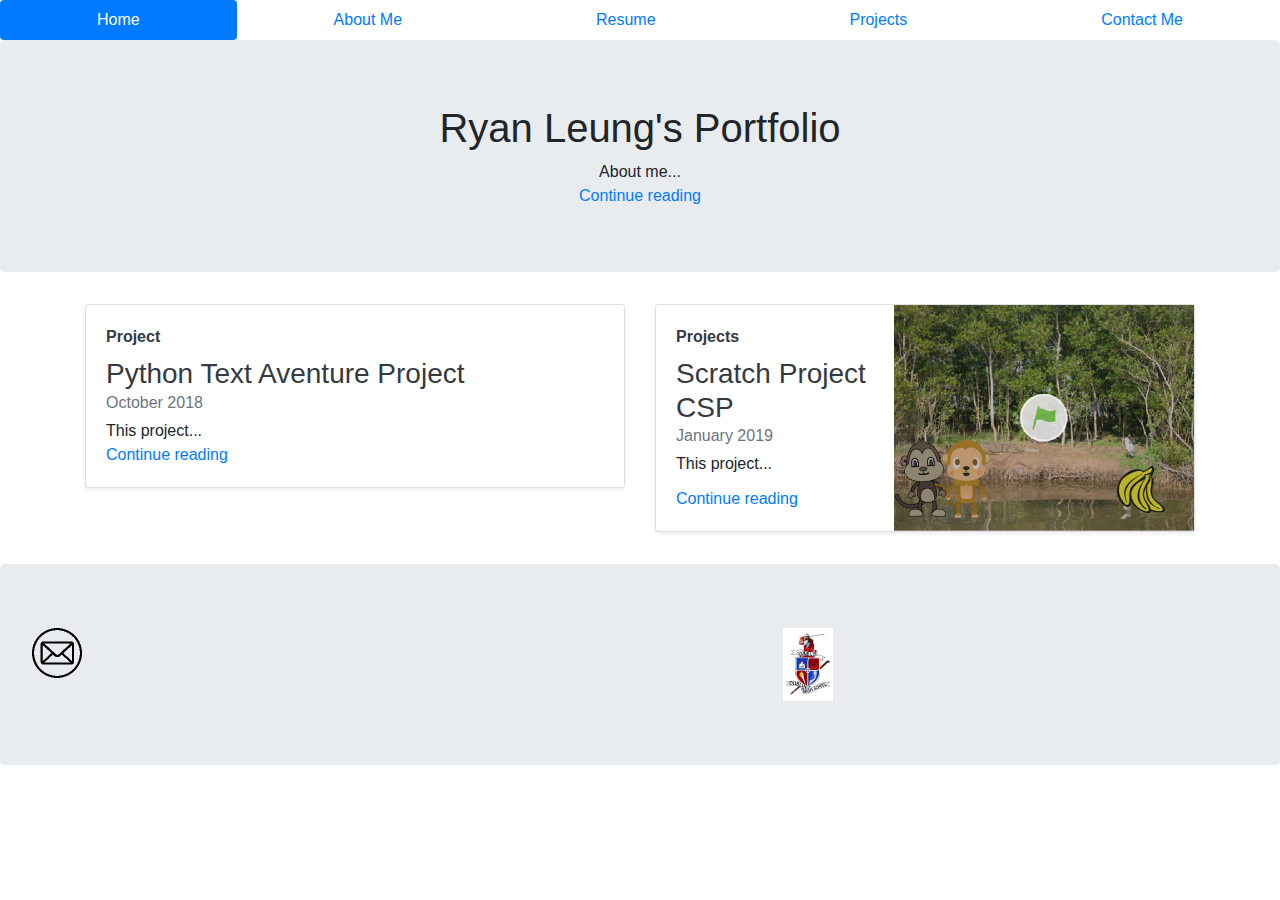
<file: index.html>
<!DOCTYPE HTML>
<html>
  <!---Start of Header--->
  <head>
    <link href="bootstrap-4.1.3-dist/bootstrap.css" type="text/css" rel="stylesheet">
  </head>
  <!---<body id = "home">--->
      <nav class="nav nav-pills nav-fill">
        <a class="nav-item nav-link active" href="index.html">Home</a>
        <a class="nav-item nav-link" href="Leung_AboutMe.html">About Me</a>
        <a class="nav-item nav-link" href="Leung_Resume.html">Resume</a>
        <a class="nav-item nav-link" href="Leung_Projects.html">Projects</a>
        <a class="nav-item nav-link" href="Leung_Contact.html">Contact Me</a>
      </nav>
      <!---End of header--->
    <div class="jumbotron">
  <div class="container"></div>
    <center><strong><h1>Ryan Leung's Portfolio</h1></strong>
      <p class="card-text mb-auto">About me...</p>
    <a href="Leung_AboutMe.html">Continue reading</a></center>
  </div>
    <div class="container">
      <div class="row mb-2">
        <div class="col-md-6">
          <div class="card flex-md-row mb-4 shadow-sm h-md-250">
            <div class="card-body d-flex flex-column align-items-start">
              <strong class="d-inline-block mb-2 text-primary text-dark">Project</strong>
              <h3 class="mb-0">
                <a class="text-dark" href="#">Python Text Aventure Project</a>
              </h3>
              <div class="mb-1 text-muted">October 2018</div>
              <p class="card-text mb-auto">This project...</p>
              <a href="Leung_Projects.html">Continue reading</a>
            </div>
          </div>
        </div>
        <div class="col-md-6">
          <div class="card flex-md-row mb-4 shadow-sm h-md-250">
            <div class="card-body d-flex flex-column align-items-start">
              <strong class="d-inline-block mb-2 text-success text-dark">Projects</strong>
              <h3 class="mb-0">
                <a class="text-dark" href="#">Scratch Project CSP</a>
              </h3>
                <div class="mb-1 text-muted">January 2019</div>
                  <p class="card-text mb-auto">This project...</p>
                  <a href="Leung_Projects.html">Continue reading</a>
                </div>
                <img class="card-img-right flex-auto d-none d-lg-block" src="images/Capture.jpg">
            </div>
          </div>
        </div>
    <!--<div class="row mb-2">
        <div class="col-md-6">
          <div class="card flex-md-row mb-4 shadow-sm h-md-250">
            <div class="card-body d-flex flex-column align-items-start">
              <strong class="d-inline-block mb-2 text-primary text-dark">Work experience</strong>
              <h3 class="mb-0">
                <a class="text-dark" href="#">Sap Internship</a>
              </h3>
              <p class="card-text mb-auto">Summer 2018</p></p>
              <p class="card-text mb-auto">Add words...</p>
              <a href="#">Continue reading</a>
            </div>
            <img class="card-img-right flex-auto d-none d-lg-block" src="images/Gael2.jpg">
          </div>
        </div>-->
        <!--<div class="col-md-6">
          <div class="card flex-md-row mb-4 shadow-sm h-md-250">
            <div class="card-body d-flex flex-column align-items-start">
              <strong class="d-inline-block mb-2 text-success text-dark">Projects</strong>
              <h3 class="mb-0">
                <a class="text-dark" href="#">MIT App Inventor Project</a>
              </h3>
              <div class="mb-1 text-muted">October 2018</div>
              <p class="card-text mb-auto">This project...</p>
              <a href="Leung_Projects.html">Continue reading</a>
            </div>
            <img class="card-img-right flex-auto d-none d-lg-block" src="images/GMIT.jpg">
          </div>
        </div>
      </div>
    </div>-->
  </div>
<!---End of content--->
<!---Start of footer--->
  <footer class="cointainer">
    <div class="jumbotron">
     <div class="row">
      <div class="col-3">
      <a href="Leung_Contact.html">
         <img src="images/Email_Image.jpg" style="max-width:100px">
       </a>
      </div>
      <div class="col-5">
      <a href="https://www.dublin.k12.ca.us/dhs">
         <img src="images/DHS.jpg" style="max-width:100px" class="float-right">
       </a>
     </div>
    </div>
  </footer>
  </body>
</html>
<!---End of footer--->
</file>
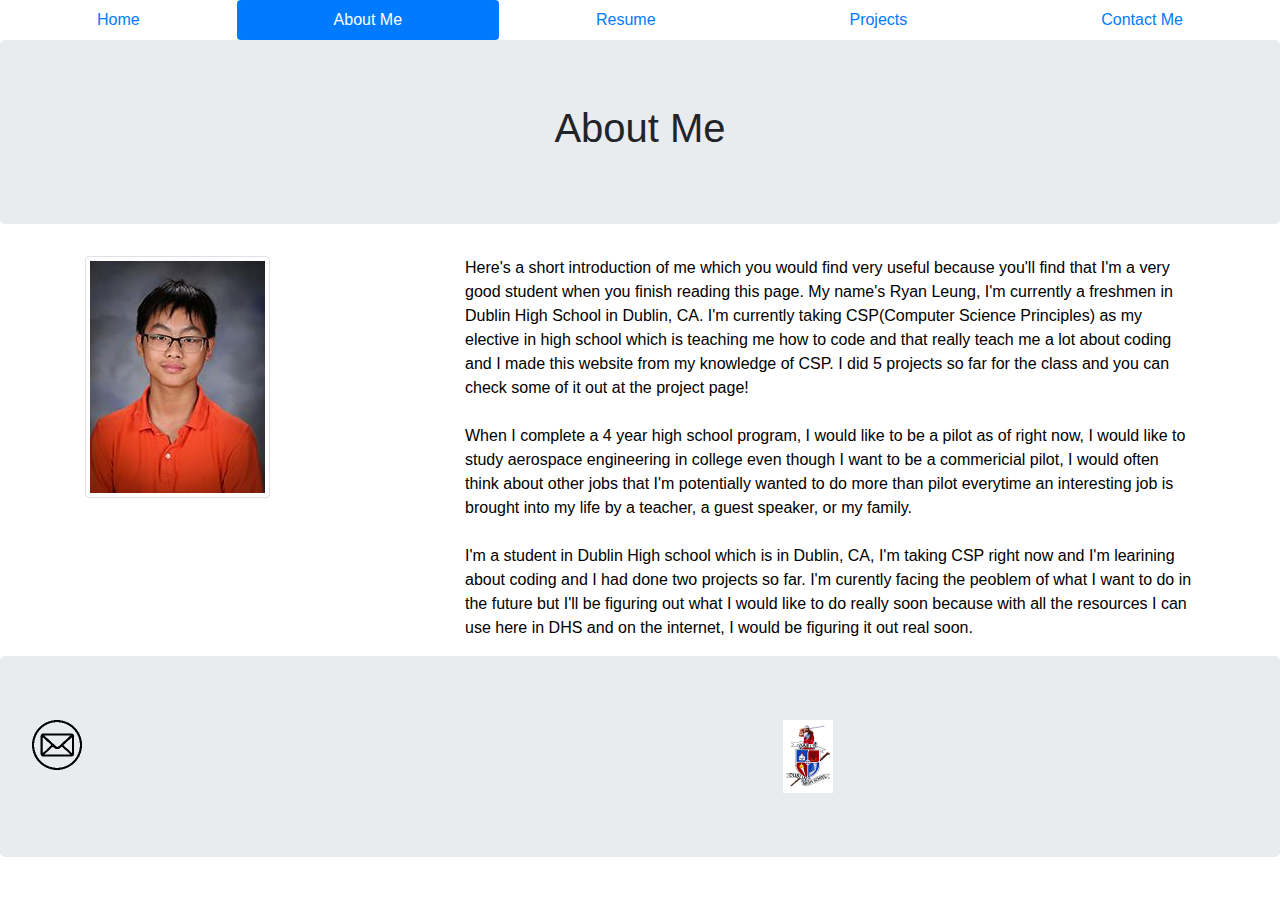
<file: Leung_AboutMe.html>
<!DOCTYPE HTML>
<html>
    <!---Start of header--->
  <head>
    <link href="bootstrap-4.1.3-dist/bootstrap.css" type="text/css" rel="stylesheet">
  </head>
  <body>
    <body style="background-color:white;">
      <nav class="nav nav-pills nav-fill">
        <a class="nav-item nav-link" href="index.html">Home</a>
        <a class="nav-item nav-link active" href="Leung_AboutMe.html">About Me</a>
        <a class="nav-item nav-link" href="Leung_Resume.html">Resume</a>
        <a class="nav-item nav-link" href="Leung_Projects.html">Projects</a>
        <a class="nav-item nav-link" href="Leung_Contact.html">Contact Me</a>
      </nav>
      <!---end of header--->
      <!--- start of content--->
      <div class="jumbotron text-center">
       <center><h1>About Me</h1></center>
      </div>
      <section class="main">
        <div class="container">
          <div class="row">
            <div class="col-md-4">
              <img src="images/Myself.jpg" class="img-thumbnail">
            </div>
            <div class="col-md-8">
            <font color="black"><p>Here's a short introduction of me which you would find very
            useful because you'll find that I'm a very good student when you finish reading this page. 
            My name's Ryan Leung, I'm currently a freshmen in Dublin High School in Dublin, CA.  
            I'm currently taking CSP(Computer Science Principles) as my elective 
            in high school which is teaching me how to code and that really teach me a lot about 
            coding and I made this website from my knowledge of CSP. I did 5 
            projects so far for the class and you can check some of it out at the project page!
            <br></br>
            When I complete a 4 year high school program, I would like to be a pilot
            as of right now, I would like to study aerospace engineering in college
            even though I want to be a commericial pilot, I would often think about 
            other jobs that I'm potentially wanted to do more than pilot
            everytime an interesting job is brought into my life by a 
            teacher, a guest speaker, or my family.
            <br></br>
            I'm a student in Dublin High school which is in Dublin, CA, I'm taking CSP right
            now and I'm learining about coding and I had done two projects so far.
            I'm curently facing the peoblem of what I want to do in the future but I'll be 
            figuring out what I would like to do really soon because with all the 
            resources I can use here in DHS and on the internet, I would be figuring it out real soon. </p></font>
          </div>
        </div>
    </section>
    <!---end of content--->
    <!--Start of footer--->
    <footer class="cointainer">
      <div class="jumbotron">
        <div class="row">
          <div class="col-3">
            <a href="Leung_Contact.html">
              <img src="images/Email_Image.jpg" style="max-width:100px">
            </a>
          </div>
          <div class="col-5">
            <a href="https://www.dublin.k12.ca.us/dhs">
              <img src="images/DHS.jpg" style="max-width:100px" class="float-right">
            </a>
          </div>
        </div>
      </div>
    </footer>
    <!--end of footer--->
  </body>
</html>
</file>
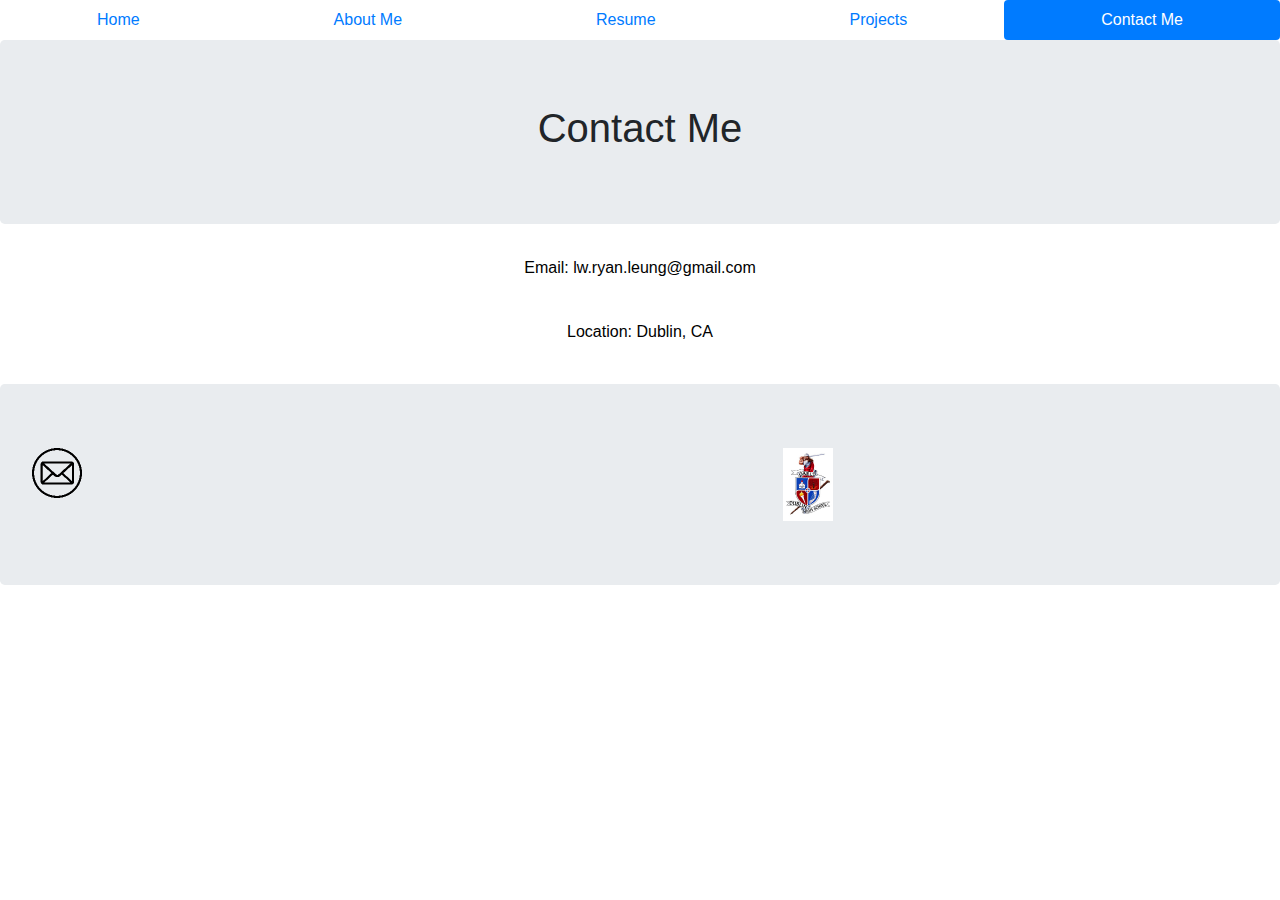
<file: Leung_Contact.html>
<!DOCTYPE HTML>
<html>
 <!---Start of header--->
  <head>
    <link href="bootstrap-4.1.3-dist/bootstrap.css" type="text/css" rel="stylesheet">
  </head>
   <center>
    <body>
      <body style="background-color:white;">
        <nav class="nav nav-pills nav-fill">
          <a class="nav-item nav-link" href="index.html">Home</a>
          <a class="nav-item nav-link" href="Leung_AboutMe.html">About Me</a>
          <a class="nav-item nav-link" href="Leung_Resume.html">Resume</a>
          <a class="nav-item nav-link" href="Leung_Projects.html">Projects</a>
          <a class="nav-item nav-link active" href="Leung_Contact.html">Contact Me</a>
        </nav>
        <!---end of header--->
          <div class="jumbotron">
            <center><h1>Contact Me</h1></center>
          </div>
          <font color="black"><center><p>Email: lw.ryan.leung@gmail.com</p></center>
            <br><center><p>Location: Dublin, CA</p></center></br></font>
   </center>  
  
  
  
  <footer class="cointainer">
    <div class="jumbotron">
     <div class="row">
      <div class="col-3">
      <a href="Leung_Contact.html">
         <img src="images/Email_Image.jpg" style="max-width:100px">
       </a>
      </div>
      <div class="col-5">
      <a href="https://www.dublin.k12.ca.us/dhs">
         <img src="images/DHS.jpg" style="max-width:100px" class="float-right">
       </a>
     </div>
    </div>
  </footer>
  </body>
</html>
</file>
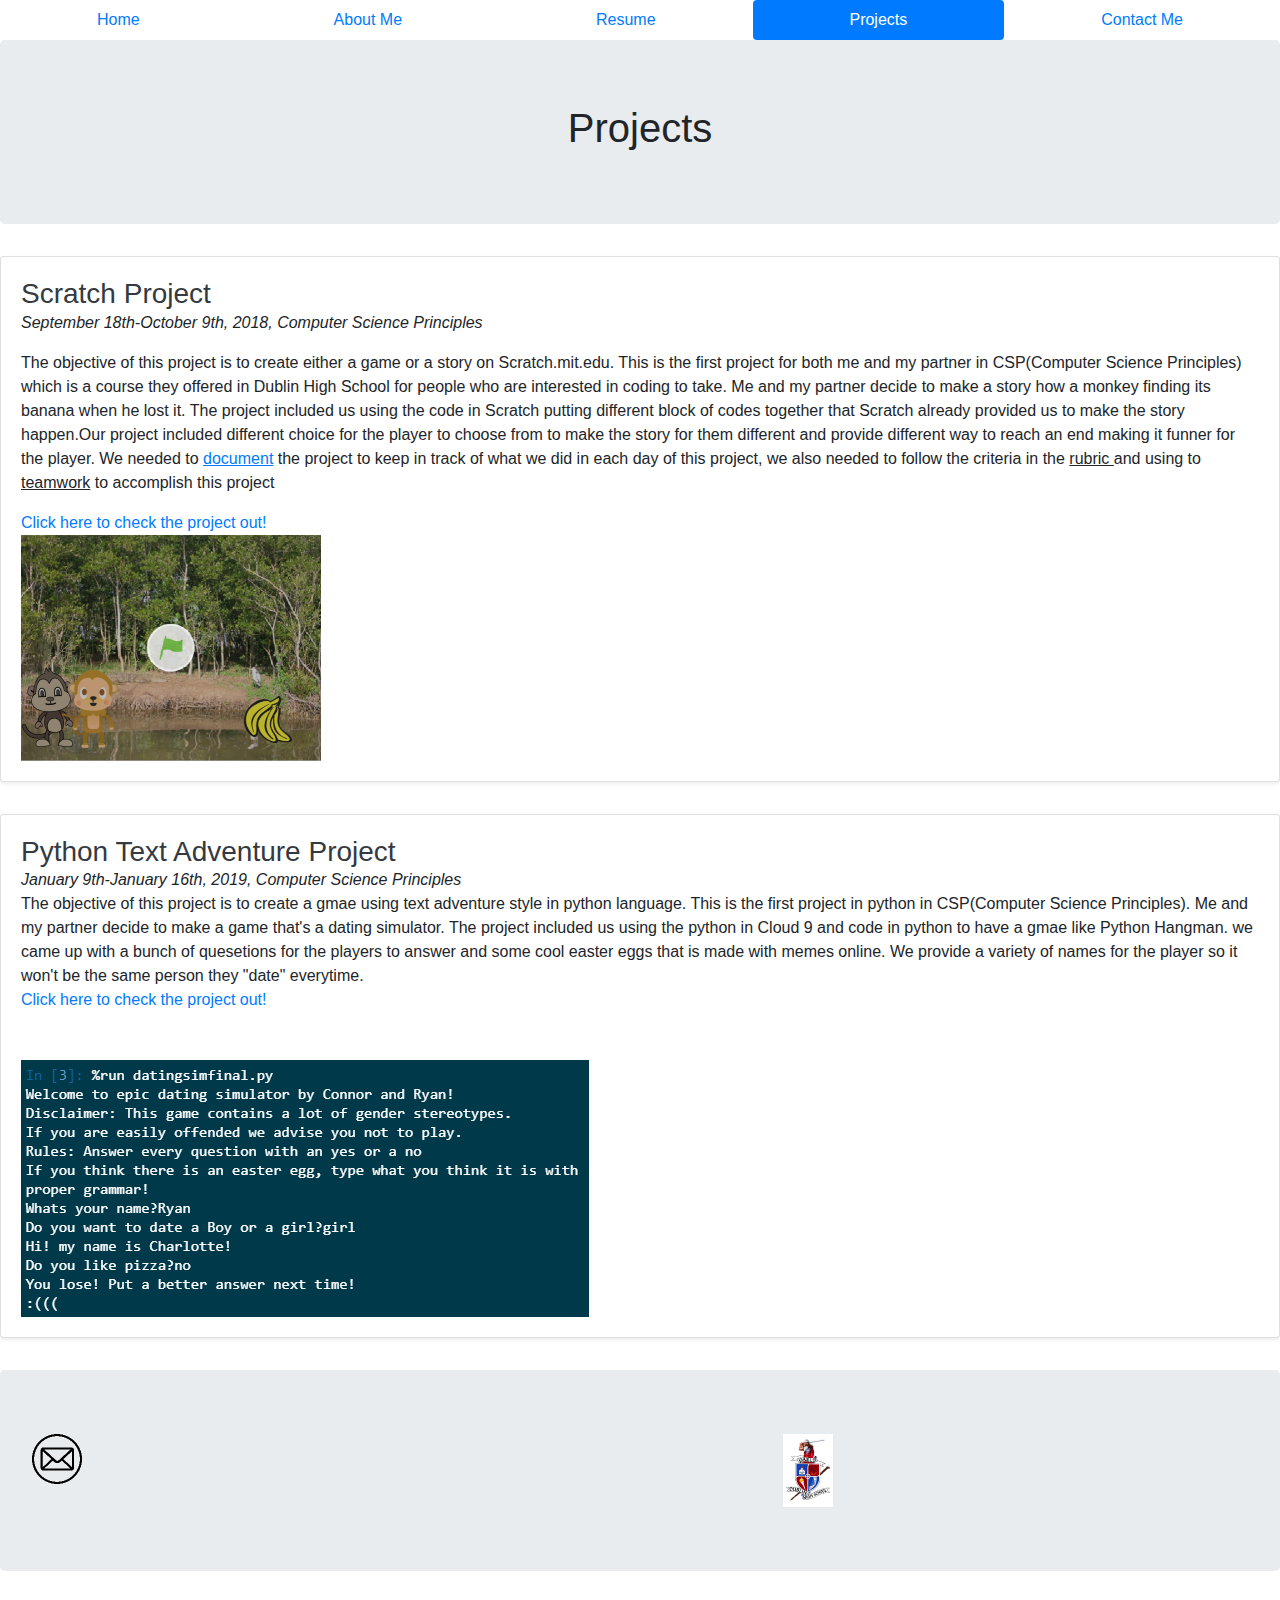
<file: Leung_Projects.html>
<!DOCTYPE HTML>
<html>
    <!---Start of header--->
  <head>
 <link href="bootstrap-4.1.3-dist/bootstrap.css" type="text/css" rel="stylesheet">
  </head>
   <body>
    <body style="background-color:white;">
    <nav class="nav nav-pills nav-fill">
      <a class="nav-item nav-link" href="index.html">Home</a>
      <a class="nav-item nav-link" href="Leung_AboutMe.html">About Me</a>
      <a class="nav-item nav-link" href="Leung_Resume.html">Resume</a>
      <a class="nav-item nav-link active" href="Leung_Projects.html">Projects</a>
      <a class="nav-item nav-link" href="Leung_Contact.html">Contact Me</a>
    </nav>
    <div class="jumbotron">
      <center><h1>Projects</h1></center>
    </div>
    <!---end of header--->
    <!---Start of body--->
    <div class="row mb-2">
      <div class="col-md-12">
        <div class="card flex-md-row mb-4 shadow-sm h-md-250">
          <div class="card-body d-flex flex-column align-items-start">
            <h3 class="mb-0">
              <div class="Cointainer">
                <center><a class="text-dark" href="#">Scratch Project</a></center>
            </h3>
            <p class="card-text mb-auto"><em>September 18th-October 9th, 2018, Computer Science Principles</em><p>
            <p class="card-text">The objective of this project is to create either a game or a 
            story on Scratch.mit.edu. This is the first project for both me and my partner in CSP(Computer 
            Science Principles) which is a course they offered in Dublin High School for people who are 
            interested in coding to take.  Me and my partner decide to make a story how a monkey finding its 
            banana when he lost it. The project included us using the code in Scratch putting different 
            block of codes together that Scratch already provided us to make the story happen.Our project 
            included different choice for the player to choose from to make the story for them different 
            and provide different way to reach an end making it funner for the player.  We needed to 
            <a href="https://docs.google.com/document/d/1qfhbL2VUlKLPCkvk1UGr9huYIRY1K8s6UbzngGuCuWE/edit"><u>
            document</u></a> the project to keep in track of what we did in each day of this project, we
            also needed to follow the criteria in the <u>rubric </u> and using to <u>teamwork</u> to accomplish 
            this project</p>
            <a href="https://scratch.mit.edu/projects/244478279/">Click here to check the project out!</a>
            <img src="images/Capture.jpg" class="float-right">
            </div>
          </div>
        </div>
      </div>
    </div>
    <div class="row mb-2">
      <div class="col-md-12">
        <div class="card flex-md-row mb-4 shadow-sm h-md-250">
          <div class="card-body d-flex flex-column align-items-start">
            <h3 class="mb-0">
              <div class="Cointainer">
                <a class="text-dark" href="#">Python Text Adventure Project</a>
            </h3>
            <p class="card-text mb-auto"><em>January 9th-January 16th, 2019, Computer Science Principles</em></p>
            <p class="card-text mb-auto">The objective of this project is to create
            a gmae using text adventure style in python language. This is the first
            project in python in CSP(Computer Science Principles).  Me and my partner 
            decide to make a game that's a dating simulator. The project included us
            using the python in Cloud 9 and code in python to have a gmae like Python Hangman.
            we came up with a bunch of quesetions for the players to answer and some
            cool easter eggs that is made with memes online.  We provide a variety of 
            names for the player so it won't be the same person they "date" everytime.</p>
            <a href="datingsimfinal.py">Click here to check the project out!</a>
            <br></br>
              <img class="card-img-right flex-auto d-none d-lg-block" src="images/Capture.PNG">
            </div>
          </div>
        </div> 
      </div>
    </div>
    <!--end of content--->
  <!---Start Of Footer--->
  <footer class="cointainer">
    <div class="jumbotron">
     <div class="row">
      <div class="col-3">
      <a href="Leung_Contact.html">
         <img src="images/Email_Image.jpg" style="max-width:100px">
       </a>
      </div>
      <div class="col-5">
      <a href="https://www.dublin.k12.ca.us/dhs">
         <img src="images/DHS.jpg" style="max-width:100px" class="float-right">
       </a>
     </div>
    </div>
  </footer>
  </body>
</html>
<!---End Of Footer--->
</file>
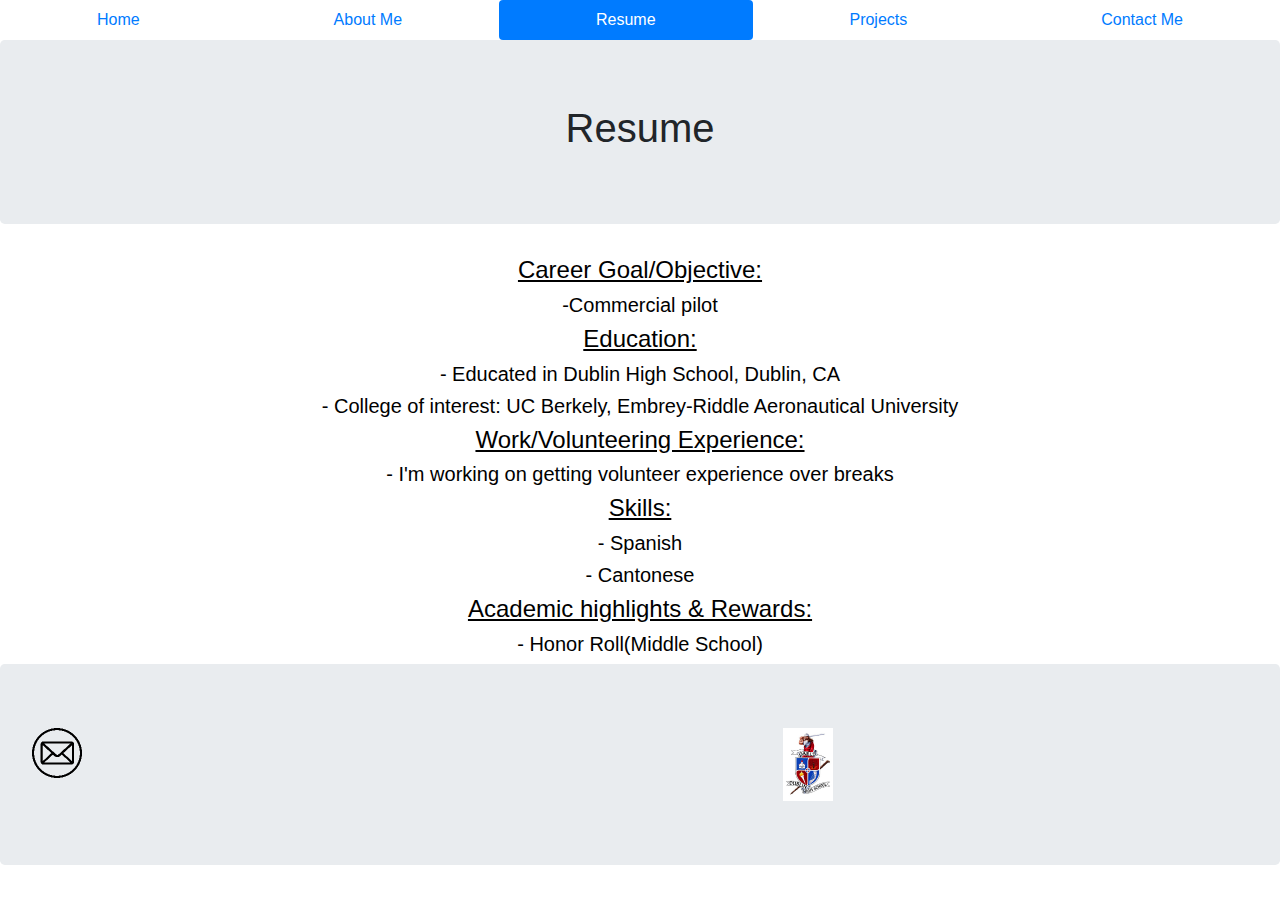
<file: Leung_Resume.html>
<!DOCTYPE HTML>
<html>
  <head>
      <!---start of header--->
    <link href="bootstrap-4.1.3-dist/bootstrap.css" type="text/css" rel="stylesheet">
  </head>
  <body>
    <body style="background-color:white;">
      <nav class="nav nav-pills nav-fill">
        <a class="nav-item nav-link" href="index.html">Home</a>
        <a class="nav-item nav-link" href="Leung_AboutMe.html">About Me</a>
        <a class="nav-item nav-link active" href="Leung_Resume.html">Resume</a>
        <a class="nav-item nav-link" href="Leung_Projects.html">Projects</a>
        <a class="nav-item nav-link" href="Leung_Contact.html">Contact Me</a>
      </nav>
        <!---end of header--->
        <!---start of content--->
      <div class="jumbotron">
        <div class="cointainer">
          <center><h1>Resume</h1></center>
        </div>
      </div>
      <center><div class="container">
        <p><font color="black"><u><h4>Career Goal/Objective:</h4></u>
        <h5>-Commercial pilot</h5>
        <u><h4>Education:</h4></u>
        <h5>- Educated in Dublin High School, Dublin, CA</h5>
        <h5>- College of interest: UC Berkely, Embrey-Riddle Aeronautical University</h5>
        <u><h4>Work/Volunteering Experience:</h4></u>
        <h5>- I'm working on getting volunteer experience over breaks</h5>
        <u><h4>Skills:</h4></u>
        <h5>- Spanish</h5>
        <h5>- Cantonese</h5>
        <u><h4>Academic highlights & Rewards:</h4></u>
        <h5>- Honor Roll(Middle School)</h5>
        <h5></h5>
       </div>
       </center>
  <!--End of content--->
  <!---start of footer--->
  <footer class="cointainer">
    <div class="jumbotron">
     <div class="row">
      <div class="col-3">
      <a href="Leung_Contact.html">
         <img src="images/Email_Image.jpg" style="max-width:100px">
       </a>
      </div>
      <div class="col-5">
      <a href="https://www.dublin.k12.ca.us/dhs">
         <img src="images/DHS.jpg" style="max-width:100px" class="float-right">
       </a>
     </div>
    </div>
  </footer>
  </body>
</html>
<!---end of footer--->
</file>
